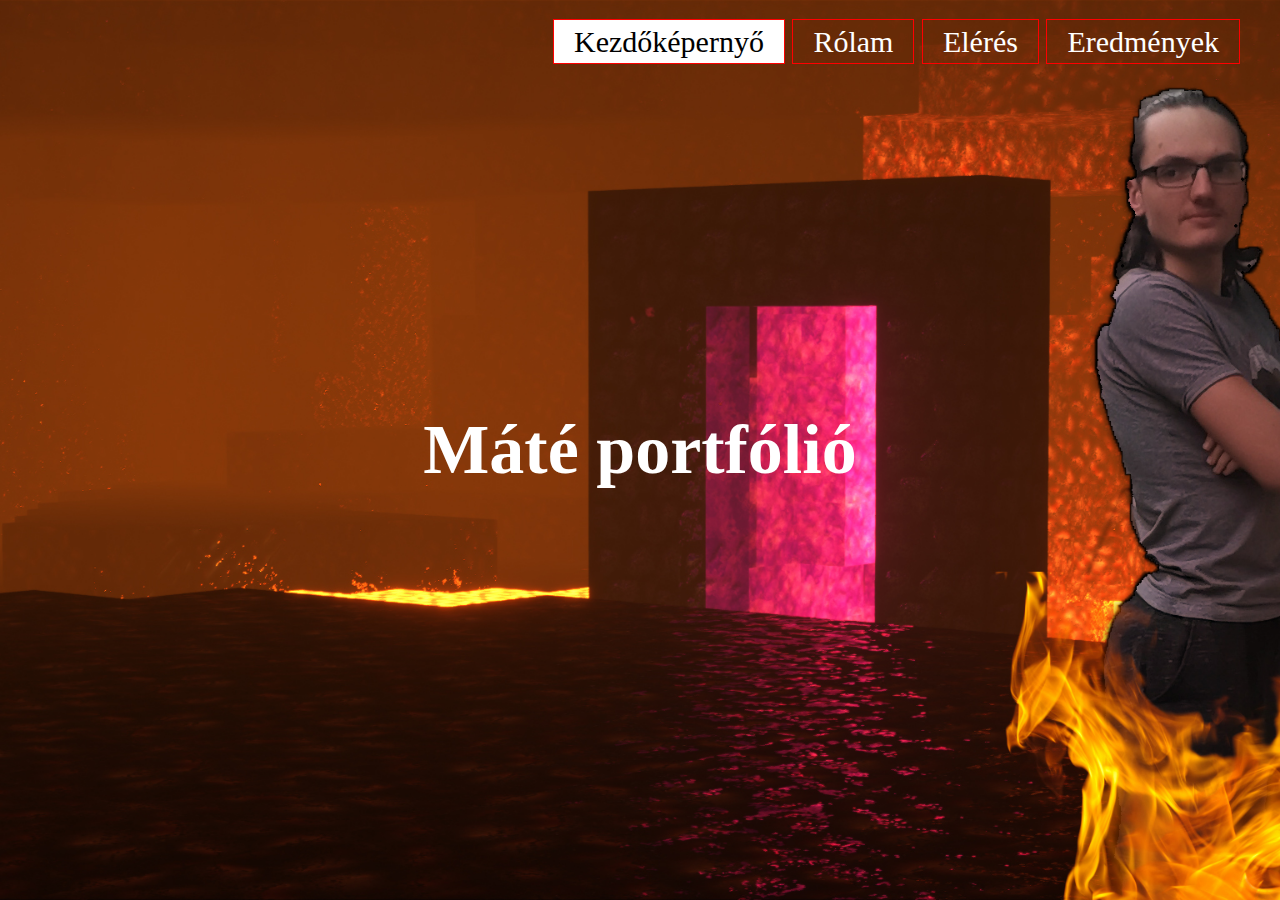
<file: index.html>
<!DOCTYPE html>
<html>
<head>
	<title>Mátéka portfólió</title>
	<link rel="stylesheet" type="text/css" href="css/style.css">
</head>
<body>
	<header>
		<div class="main">

			<ul>
				<li class="active"><a href="#">Kezdőképernyő</a></li>
				<li><a href="rolam.html">Rólam</a></li>
				<li><a href="eleres.html">Elérés</a></li>
				<li><a href="eredmenyek.html">Eredmények</a></li>
			</ul>
		</div>
		<div class="title">
			<h1>Máté portfólió</h1>
		</div>
	</header>

</body>
</html>
</file>
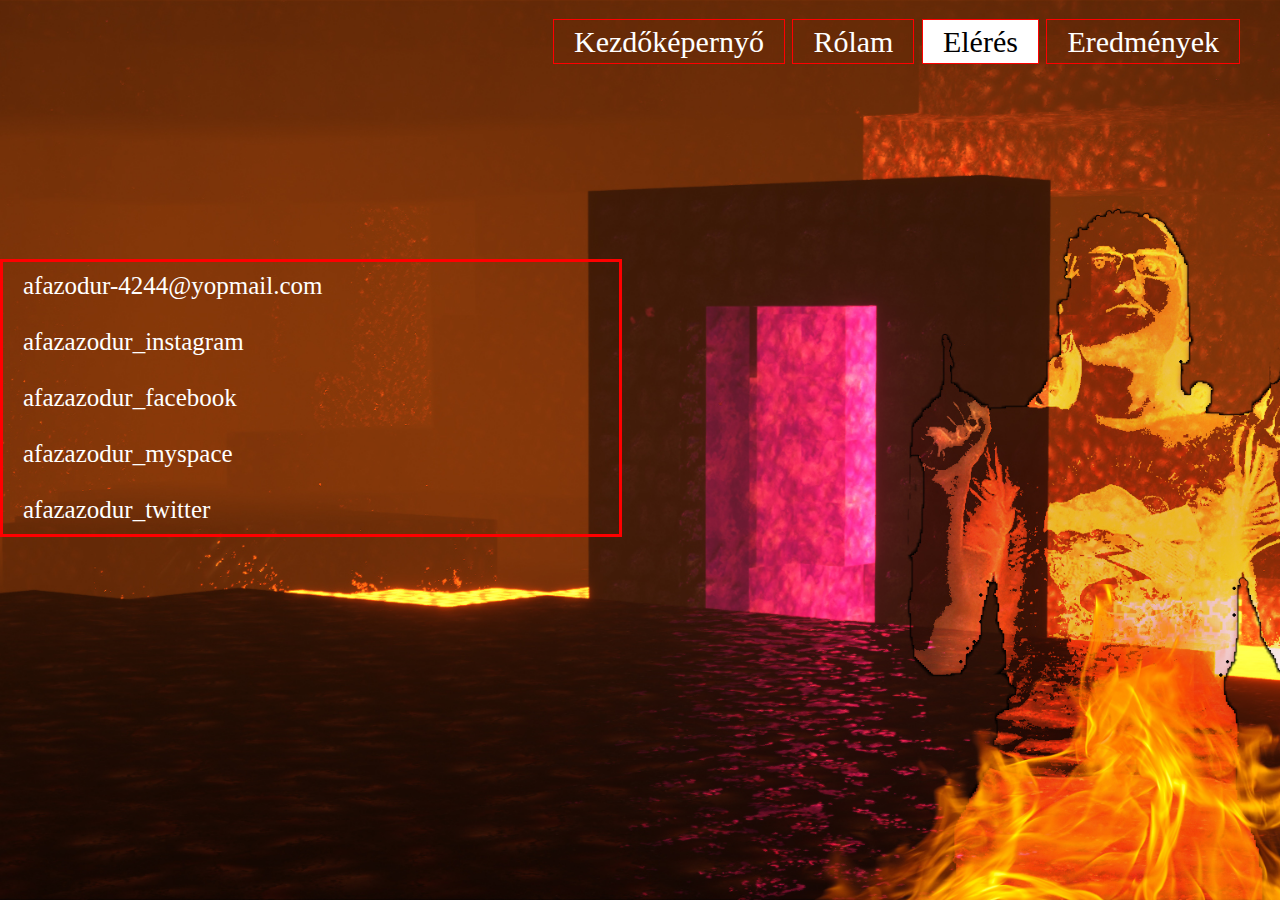
<file: eleres.html>
<!DOCTYPE html>
<html>
<head>
	<title>Mátéka portfolio</title>
	<link rel="stylesheet" type="text/css" href="css/eleres.css">
</head>
<body>
	<header>
		<div class="main">

			<ul>
				<li><a href="index.html">Kezdőképernyő</a></li>
				<li><a href="rolam.html">Rólam</a></li>
				<li class="active"><a href="eleres.html">Elérés</a></li>
				<li><a href="eredmenyek.html">Eredmények</a></li>
			</ul>
		</div>
		<div id= "container">
			<p>afazodur-4244@yopmail.com</p><br><p>afazazodur_instagram</p><br><p>afazazodur_facebook</p><br><p>afazazodur_myspace</p><br><p>afazazodur_twitter</p>

		</div>
		
	</header>

</body>
</html>
</file>
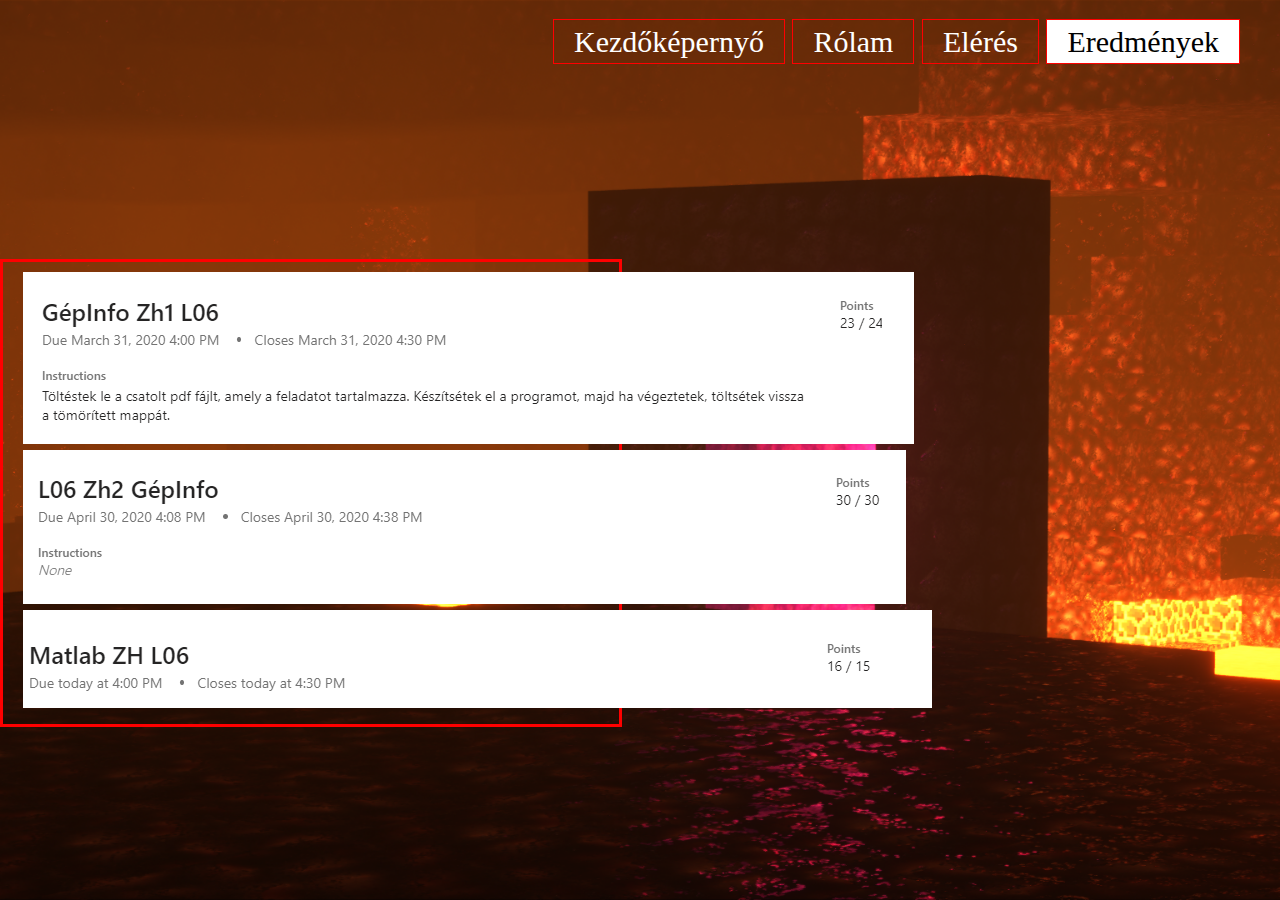
<file: eredmenyek.html>
<!DOCTYPE html>
<html>
<head>
	<title>Mátéka portfolio</title>
	<link rel="stylesheet" type="text/css" href="css/eredmenyek.css">
</head>
<body>
	<header>
		<div class="main">

			<ul>
				<li><a href="index.html">Kezdőképernyő</a></li>
				<li><a href="rolam.html">Rólam</a></li>
				<li><a href="eleres.html">Elérés</a></li>
				<li class="active"><a href="eredmenyek.html">Eredmények</a></li>
			</ul>
		</div>
		
		<div id="container">
			<img src="zh1.png">
			<img src="zh2.png">
			<img src="matlab.png">
			
		</div>
	</header>


</body>
</html>
</file>
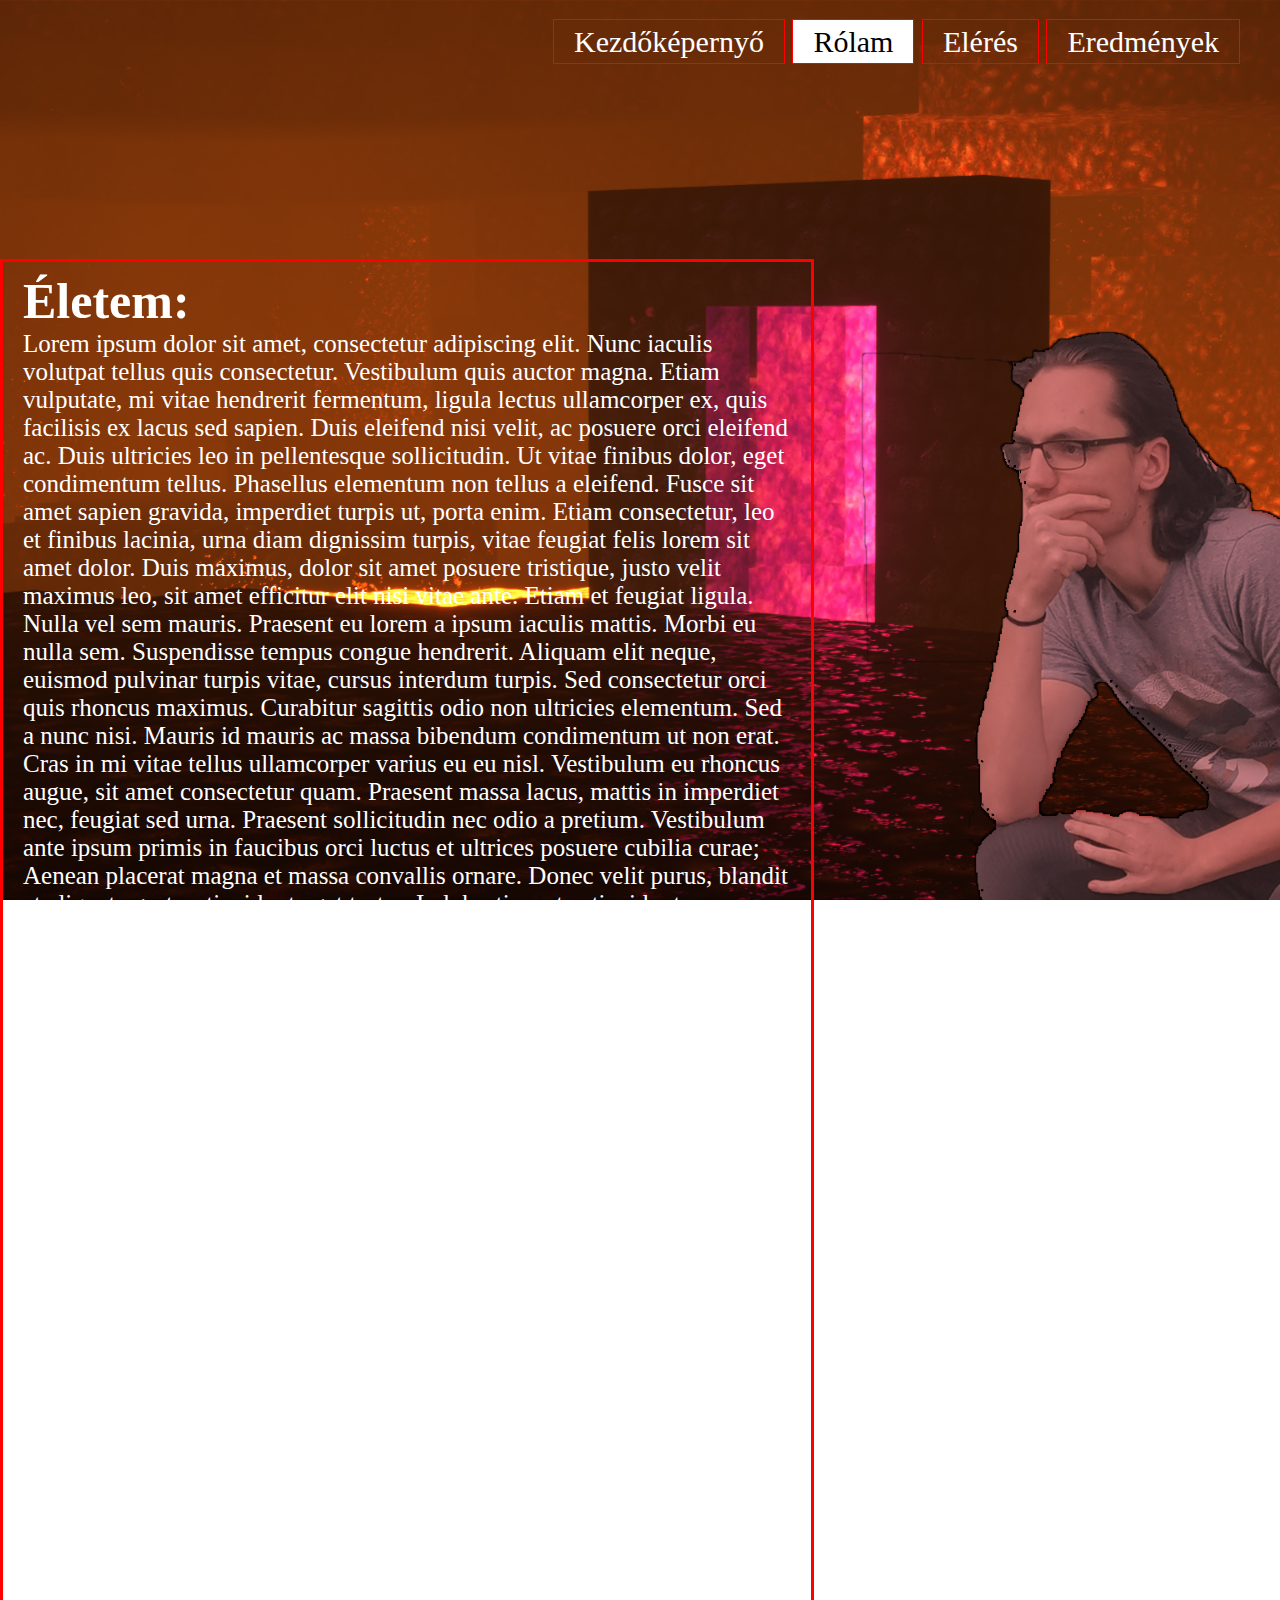
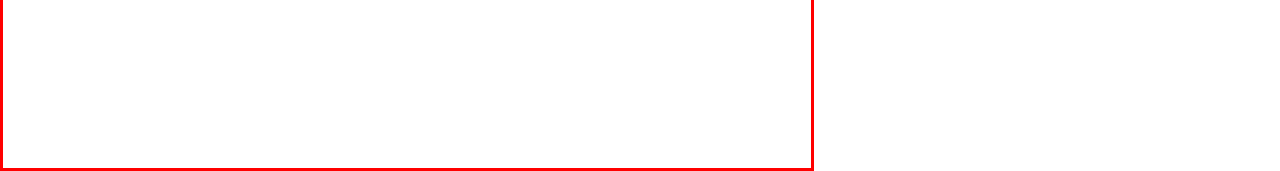
<file: rolam.html>
<!DOCTYPE html>
<html>
<head>
	<title>Mátéka portfolio</title>
	<link rel="stylesheet" type="text/css" href="css/rolam.css">
</head>
<body>
	<header>
		<div class="main">

			<ul>
				<li><a href="index.html">Kezdőképernyő</a></li>
				<li class="active"><a href="#">Rólam</a></li>
				<li><a href="eleres.html">Elérés</a></li>
				<li><a href="eredmenyek.html">Eredmények</a></li>
			</ul>
		</div>
		
		<div id="container">
		<h1>Életem:</h1>
		<p>Lorem ipsum dolor sit amet, consectetur adipiscing elit. Nunc iaculis volutpat tellus quis consectetur. Vestibulum quis auctor magna. Etiam vulputate, mi vitae hendrerit fermentum, ligula lectus ullamcorper ex, quis facilisis ex lacus sed sapien. Duis eleifend nisi velit, ac posuere orci eleifend ac. Duis ultricies leo in pellentesque sollicitudin. Ut vitae finibus dolor, eget condimentum tellus. Phasellus elementum non tellus a eleifend. Fusce sit amet sapien gravida, imperdiet turpis ut, porta enim. Etiam consectetur, leo et finibus lacinia, urna diam dignissim turpis, vitae feugiat felis lorem sit amet dolor. Duis maximus, dolor sit amet posuere tristique, justo velit maximus leo, sit amet efficitur elit nisi vitae ante. Etiam et feugiat ligula. Nulla vel sem mauris. Praesent eu lorem a ipsum iaculis mattis. Morbi eu nulla sem.

Suspendisse tempus congue hendrerit. Aliquam elit neque, euismod pulvinar turpis vitae, cursus interdum turpis. Sed consectetur orci quis rhoncus maximus. Curabitur sagittis odio non ultricies elementum. Sed a nunc nisi. Mauris id mauris ac massa bibendum condimentum ut non erat. Cras in mi vitae tellus ullamcorper varius eu eu nisl. Vestibulum eu rhoncus augue, sit amet consectetur quam. Praesent massa lacus, mattis in imperdiet nec, feugiat sed urna. Praesent sollicitudin nec odio a pretium. Vestibulum ante ipsum primis in faucibus orci luctus et ultrices posuere cubilia curae; Aenean placerat magna et massa convallis ornare. Donec velit purus, blandit at aliquet egestas, tincidunt eget tortor. In lobortis metus tincidunt, ullamcorper ex at, faucibus diam. Fusce posuere justo urna, eu bibendum sem dictum et. Vestibulum a posuere eros, hendrerit eleifend erat.

Curabitur dapibus vulputate nisi nec hendrerit. Donec non purus pretium, venenatis ex sit amet, mollis enim. In eu sollicitudin justo, sit amet placerat tortor. Vivamus a lorem mi. Suspendisse suscipit orci commodo, facilisis neque ac, dapibus turpis. Mauris a imperdiet quam. Phasellus non mi ut tellus hendrerit elementum. Praesent placerat aliquet dui.Lorem ipsum dolor sit amet, consectetur adipiscing elit. Nunc pulvinar dignissim ipsum, tempus ullamcorper metus volutpat vel. Donec rutrum nisi ante, eu malesuada turpis lobortis id. Duis pulvinar metus nunc, eu bibendum dolor blandit ut. Aliquam erat volutpat. Phasellus vitae pulvinar odio. Mauris ut velit at erat facilisis ornare sed eget nibh. Morbi ullamcorper ut nisl ac auctor.

Phasellus ex dui, sagittis vitae dictum non, tincidunt et massa. Interdum et malesuada fames ac ante ipsum primis in faucibus. Suspendisse felis sapien, vehicula sed placerat sed, viverra sit amet ipsum. Suspendisse sagittis diam ac arcu efficitur, egestas cursus dui porttitor. Vestibulum facilisis eleifend sagittis. Nullam malesuada, odio et lobortis posuere, lacus massa posuere sem, nec rutrum justo erat sed lectus. Praesent luctus tincidunt pretium. Donec tincidunt quam a lacus feugiat rutrum. Donec sapien nibh, interdum ut lectus nec, lacinia laoreet arcu. Suspendisse gravida finibus tempor. Vestibulum nec sapien sed eros rutrum pulvinar nec ut sapien.

Vestibulum vitae hendrerit enim. Integer vitae nibh vel sem volutpat porttitor. Sed interdum augue sed faucibus congue. Sed non egestas leo. Integer in ultrices sem. Nulla facilisi. Aliquam erat volutpat. Sed quis risus ligula. Curabitur in bibendum augue, a euismod nulla. Nunc at mi nec tellus cursus luctus hendrerit id lectus. Nunc sed magna velit. Nam at nisi vitae mauris finibus maximus sit amet sed urna. Maecenas nec odio mollis, consequat est eu, iaculis nulla. Ut est augue, dapibus quis tincidunt sed, posuere sit amet neque. In a posuere odio, et lacinia eros. Praesent elementum diam sit amet magna condimentum rhoncus.

</p>
	 

	</div>
	</header>
	


</body>
</html>
</file>
<file: css/style.css>
*{
	margin: 0;
	padding: 0;
	font-family: Ariel;
}


header{
	background-image: url(../index.jpg);
	height: 100vh;
	background-size:cover;
	background-position: center;
}

ul{
	float: right;
	list-style-type: none;
	margin-top: 25px;
	font-size: 30px;
}

ul li{
	display: inline-block;
}

ul li a{
	text-decoration: none;
	color: #fff;
	padding: 5px 20px;
	border: 1px solid red;
	transition: 0.6s ease;
}

ul li a:hover{
	background-color: #fff;
	color: #000;
}
ul li.active a{
	background-color: #fff;
	color: #000;
}

.main{
	max-width: 1200px;
	margin: auto;
}

.title{
	position: absolute;
	top: 50%;
	left: 50%;
	transform: translate(-50%,-50%);
}

.title h1{
	color: #fff;
	font-size: 70px;
}
</file>
<file: css/eleres.css>
*{
	margin: 0;
	padding: 0;
	font-family: Ariel;
}


header{
	background-image: url(../ego.jpg);
	height: 100vh;
	background-size:cover;
	background-position: center;
}

ul{
	float: right;
	list-style-type: none;
	margin-top: 25px;
	font-size: 30px;

}

ul li{
	display: inline-block;
}

ul li a{
	text-decoration: none;
	color: #fff;
	padding: 5px 20px;
	border: 1px solid red;
	transition: 0.6s ease;
}

ul li a:hover{
	background-color: #fff;
	color: #000;
}
ul li.active a{
	background-color: #fff;
	color: #000;
}

.main{
	max-width: 1200px;
	margin: auto;
}

.title{
	position: absolute;
	top: 50%;
	left: 50%;
	transform: translate(-50%,-50%);
}

.title h1{
	color: #fff;
	font-size: 70px;
}

#container{
	width: 45%;
	float: left;
	margin-top: 200px;
	font-size: 25px;
	color: white;
	border: 3px solid red;
	padding: 10px 20px;
	}
</file>
<file: css/eredmenyek.css>
*{
	margin: 0;
	padding: 0;
	font-family: Ariel;
}


header{
	background-image: url(../ketto.png);
	height: 100vh;
	background-size:cover;
	background-position: center;
}

ul{
	float: right;
	list-style-type: none;
	margin-top: 25px;
	font-size: 30px;

}

ul li{
	display: inline-block;
}

ul li a{
	text-decoration: none;
	color: #fff;
	padding: 5px 20px;
	border: 1px solid red;
	transition: 0.6s ease;
}

ul li a:hover{
	background-color: #fff;
	color: #000;
}
ul li.active a{
	background-color: #fff;
	color: #000;
}

.main{
	max-width: 1200px;
	margin: auto;
}

.title{
	position: absolute;
	top: 50%;
	left: 50%;
	transform: translate(-50%,-50%);
}

.title h1{
	color: #fff;
	font-size: 70px;
}

#container{
	width: 45%;
	float: left;
	margin-top: 200px;
	font-size: 25px;
	color: white;
	border: 3px solid red;
	padding: 10px 20px;


}
</file>
<file: css/rolam.css>
*{
	margin: 0;
	padding: 0;
	font-family: Ariel;
}


header{
	background-image: url(../rolam.jpg);
	height: 100vh;
	background-size:cover;
	background-position: center;
}

ul{
	float: right;
	list-style-type: none;
	margin-top: 25px;
	font-size: 30px;

}

ul li{
	display: inline-block;
}

ul li a{
	text-decoration: none;
	color: #fff;
	padding: 5px 20px;
	border: 1px solid red;
	transition: 0.6s ease;
}

ul li a:hover{
	background-color: #fff;
	color: #000;
}
ul li.active a{
	background-color: #fff;
	color: #000;
}

.main{
	max-width: 1200px;
	margin: auto;
}

.title{
	position: absolute;
	top: 50%;
	left: 50%;
	transform: translate(-50%,-50%);
}

.title h1{
	color: #fff;
	font-size: 70px;
}

#container{
	width: 60%;
	float: left;
	margin-top: 200px;
	font-size: 25px;
	color: white;
	border: 3px solid red;
	padding: 10px 20px;


}
</file>
